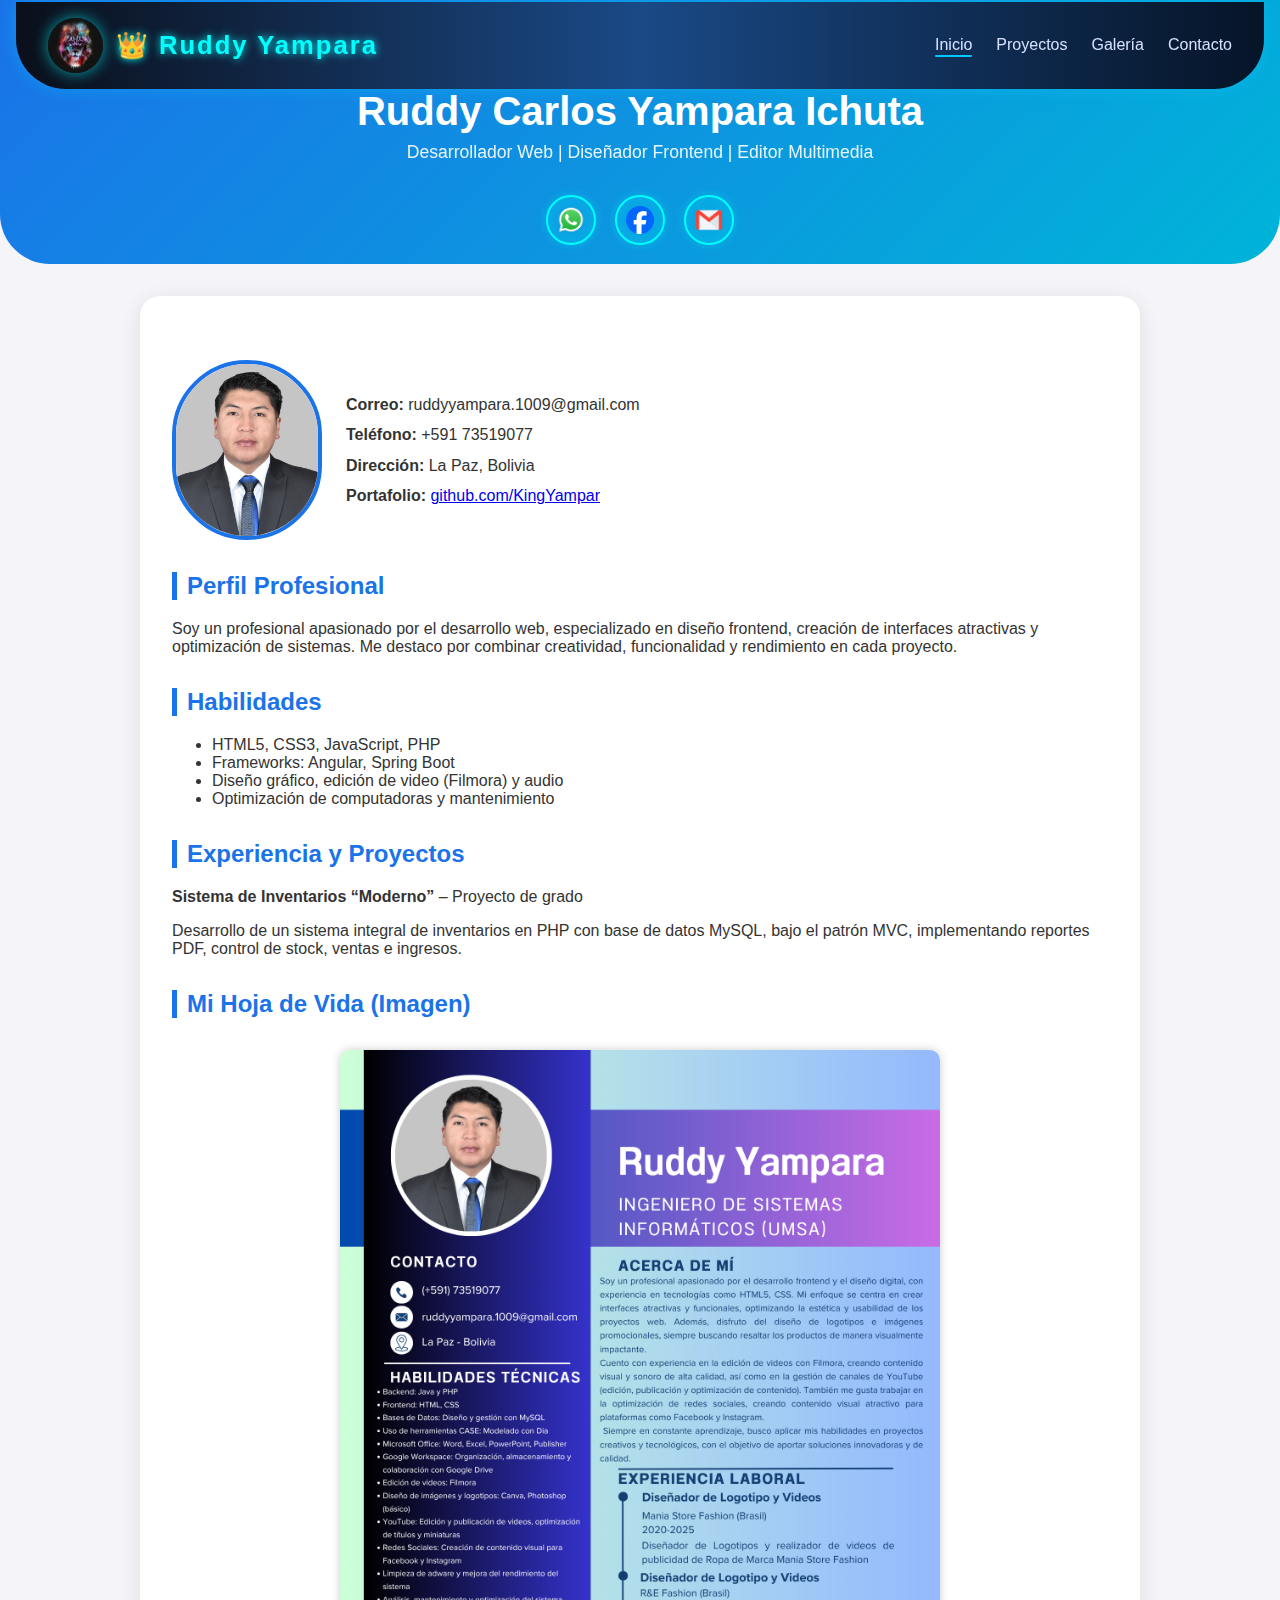
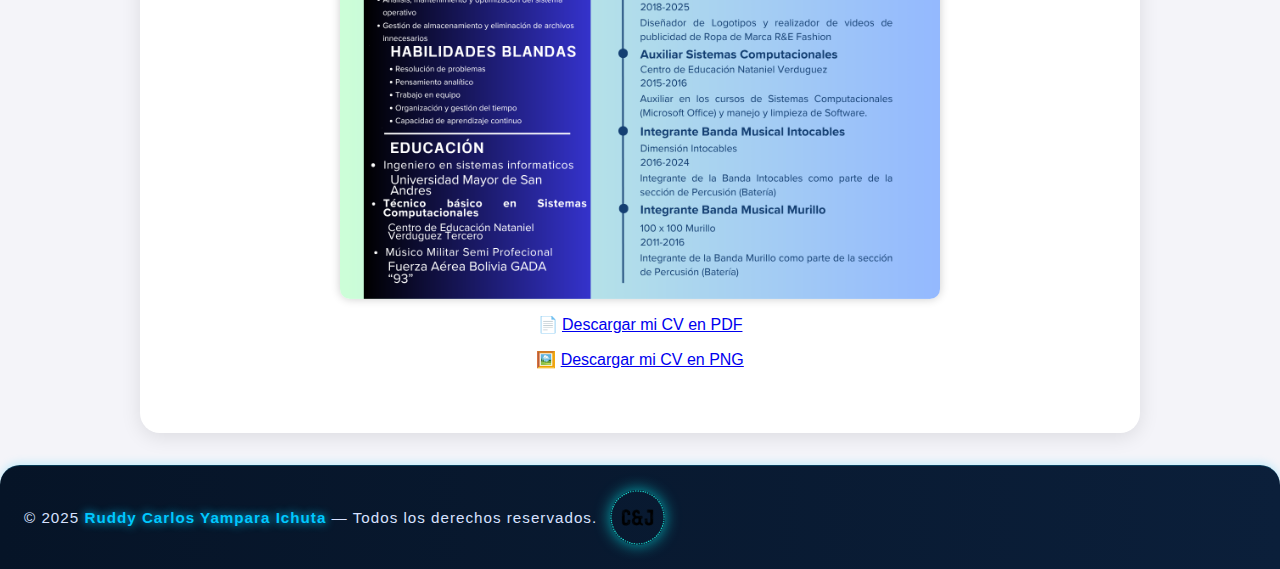
<file: index.html>
<!DOCTYPE html>
<html lang="es">

<head>
    <meta charset="UTF-8">
    <meta name="viewport" content="width=device-width, initial-scale=1.0">
    <title>Currículum Vitae - Ruddy Carlos Yampara Ichuta</title>
    <link rel="stylesheet" href="css/estilos.css">
</head>

<body>
    <header>
        <nav class="nav-futurista">
            <div class="logo">
                <img src="imagenes/logo.jpg" alt="Logo King Yampar">
                <span class="titulo">👑 Ruddy Yampara</span>
            </div>

            <ul class="menu-futurista">
                <li><a href="index.html" class="activo">Inicio</a></li>
                <li><a href="proyectos.html">Proyectos</a></li>
                <li><a href="galeria.html">Galería</a></li>
                <li><a href="contacto.html">Contacto</a></li>
            </ul>
        </nav>
        <h1>Ruddy Carlos Yampara Ichuta</h1>
        <p>Desarrollador Web | Diseñador Frontend | Editor Multimedia</p>
        <div class="contacto-header-contenedor">
            <div class="contacto-header">
                <a href="https://wa.me/qr/DS7QCDWF4ISOD1" target="_blank" title="WhatsApp">
                    <img src="imagenes/whatsapp.png" alt="WhatsApp">
                </a>
                <a href="https://www.facebook.com/profile.php?id=100078684027454" target="_blank" title="Facebook">
                    <img src="imagenes/facebook.png" alt="Facebook">
                </a>
                <a href="mailto:ruddyyampara.1009@gmail.com" title="Correo">
                    <img src="imagenes/email.png" alt="Correo">
                </a>
            </div>
        </div>
        <BR>

    </header>


    <main>
        <section class="info-personal">
            <img src="imagenes/fotomi.jpg" alt="Foto de perfil">
            <div class="info-texto">
                <p><strong>Correo:</strong> ruddyyampara.1009@gmail.com</p>
                <p><strong>Teléfono:</strong> +591 73519077</p>
                <p><strong>Dirección:</strong> La Paz, Bolivia</p>
                <p><strong>Portafolio:</strong> <a href="https://github.com/KingYampar"
                        target="_blank">github.com/KingYampar</a></p>
            </div>
        </section>

        <section>
            <h2>Perfil Profesional</h2>
            <p>
                Soy un profesional apasionado por el desarrollo web, especializado en diseño frontend,
                creación de interfaces atractivas y optimización de sistemas. Me destaco por combinar creatividad,
                funcionalidad y rendimiento en cada proyecto.
            </p>
        </section>

        <section>
            <h2>Habilidades</h2>
            <ul>
                <li>HTML5, CSS3, JavaScript, PHP</li>
                <li>Frameworks: Angular, Spring Boot</li>
                <li>Diseño gráfico, edición de video (Filmora) y audio</li>
                <li>Optimización de computadoras y mantenimiento</li>
            </ul>
        </section>

        <section>
            <h2>Experiencia y Proyectos</h2>
            <p><strong>Sistema de Inventarios “Moderno”</strong> – Proyecto de grado</p>
            <p>
                Desarrollo de un sistema integral de inventarios en PHP con base de datos MySQL,
                bajo el patrón MVC, implementando reportes PDF, control de stock, ventas e ingresos.
            </p>
        </section>

        <section>
            <h2>Mi Hoja de Vida (Imagen)</h2>
            <div class="imagen-hoja">
                <img src="imagenes/hoja.png" alt="Hoja de Vida en imagen">
            </div>
            <p style="text-align:center; margin-top: 1rem;">
                📄 <a href="documentos/CV-Ruddy-Carlos-Yampara-Ichuta.pdf" download>Descargar mi CV en PDF</a>
            </p>
            <p style="text-align:center; margin-top: 0.5rem;">
                🖼️ <a href="imagenes/hoja.png" download>Descargar mi CV en PNG</a>
            </p>
        </section>
    </main>

    <footer class="footer-futurista">
        <div class="logo">
            <p>© 2025 <span class="nombre">Ruddy Carlos Yampara Ichuta</span> — Todos los derechos reservados.</p>
            <img src="imagenes/empresa1.png" alt="Logo King Yampar">
        </div>
    </footer>

</body>


</html>
</file>
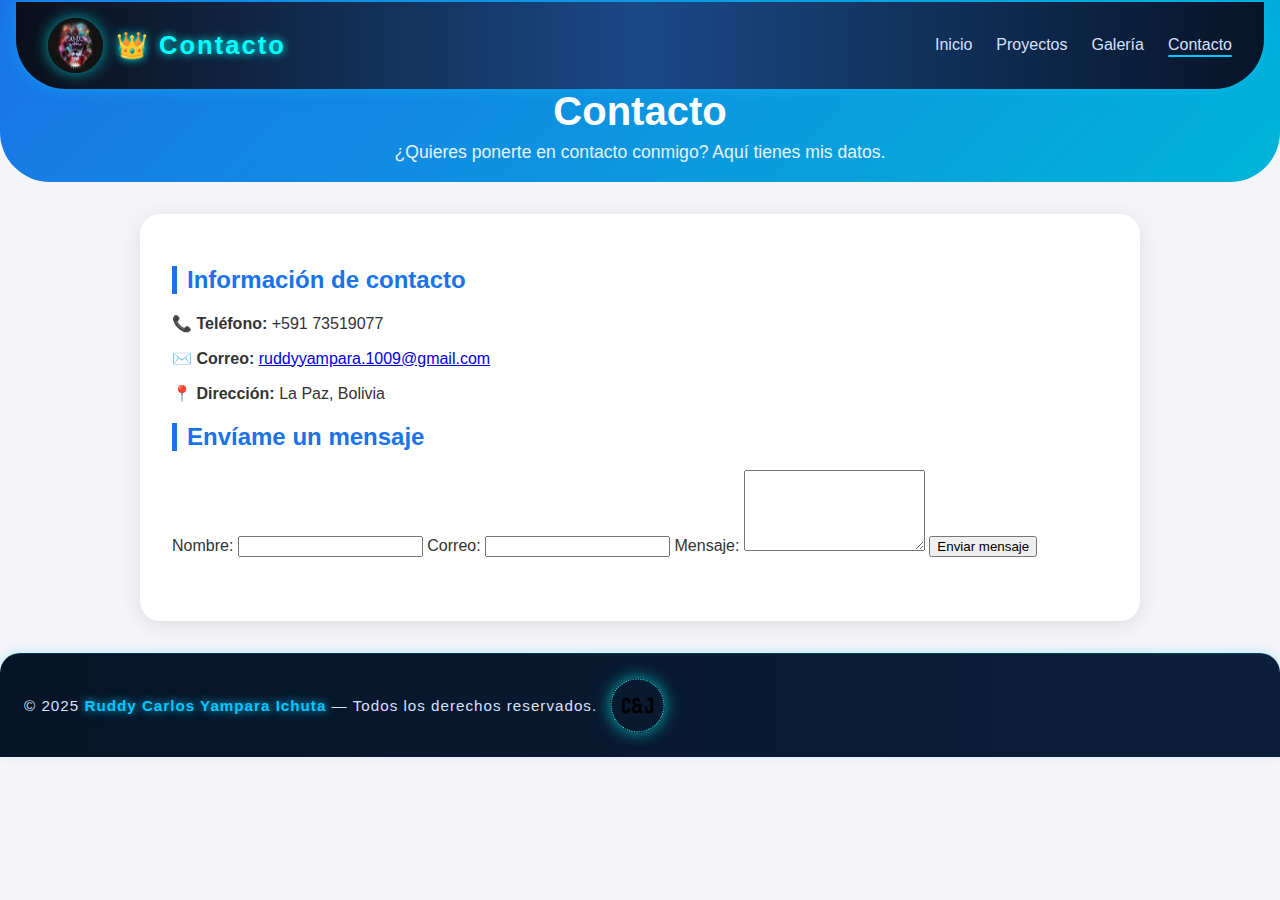
<file: contacto.html>
<!DOCTYPE html>
<html lang="es">

<head>
    <meta charset="UTF-8">
    <meta name="viewport" content="width=device-width, initial-scale=1.0">
    <title>Contacto - Ruddy Carlos Yampara Ichuta</title>
    <link rel="stylesheet" href="css/estilos.css">
</head>

<body>
    <header>
        <nav class="nav-futurista">
            <div class="logo">
                <img src="imagenes/logo.jpg" alt="Logo King Yampar">
                <span class="titulo">👑 Contacto</span>
            </div>

            <ul class="menu-futurista">
                <li><a href="index.html">Inicio</a></li>
                <li><a href="proyectos.html">Proyectos</a></li>
                <li><a href="galeria.html">Galería</a></li>
                <li><a href="contacto.html" class="activo">Contacto</a></li>
            </ul>
        </nav>
        <h1>Contacto</h1>
        <p>¿Quieres ponerte en contacto conmigo? Aquí tienes mis datos.</p>
    </header>

    <main>
        <section class="contacto">
            <h2>Información de contacto</h2>
            <p><strong>📞 Teléfono:</strong> +591 73519077</p>
            <p><strong>✉️ Correo:</strong> <a href="mailto:ruddyyampara.1009@gmail.com">ruddyyampara.1009@gmail.com</a>
            </p>
            <p><strong>📍 Dirección:</strong> La Paz, Bolivia</p>

            <h2>Envíame un mensaje</h2>
            <form action="#" method="post">
                <label for="nombre">Nombre:</label>
                <input type="text" id="nombre" name="nombre" required>

                <label for="email">Correo:</label>
                <input type="email" id="email" name="email" required>

                <label for="mensaje">Mensaje:</label>
                <textarea id="mensaje" name="mensaje" rows="5" required></textarea>

                <button type="submit">Enviar mensaje</button>
            </form>
        </section>
    </main>

    <footer class="footer-futurista">
        <div class="logo">
            <p>© 2025 <span class="nombre">Ruddy Carlos Yampara Ichuta</span> — Todos los derechos reservados.</p>
            <img src="imagenes/empresa1.png" alt="Logo King Yampar">
        </div>
    </footer>
</body>

</html>
</file>
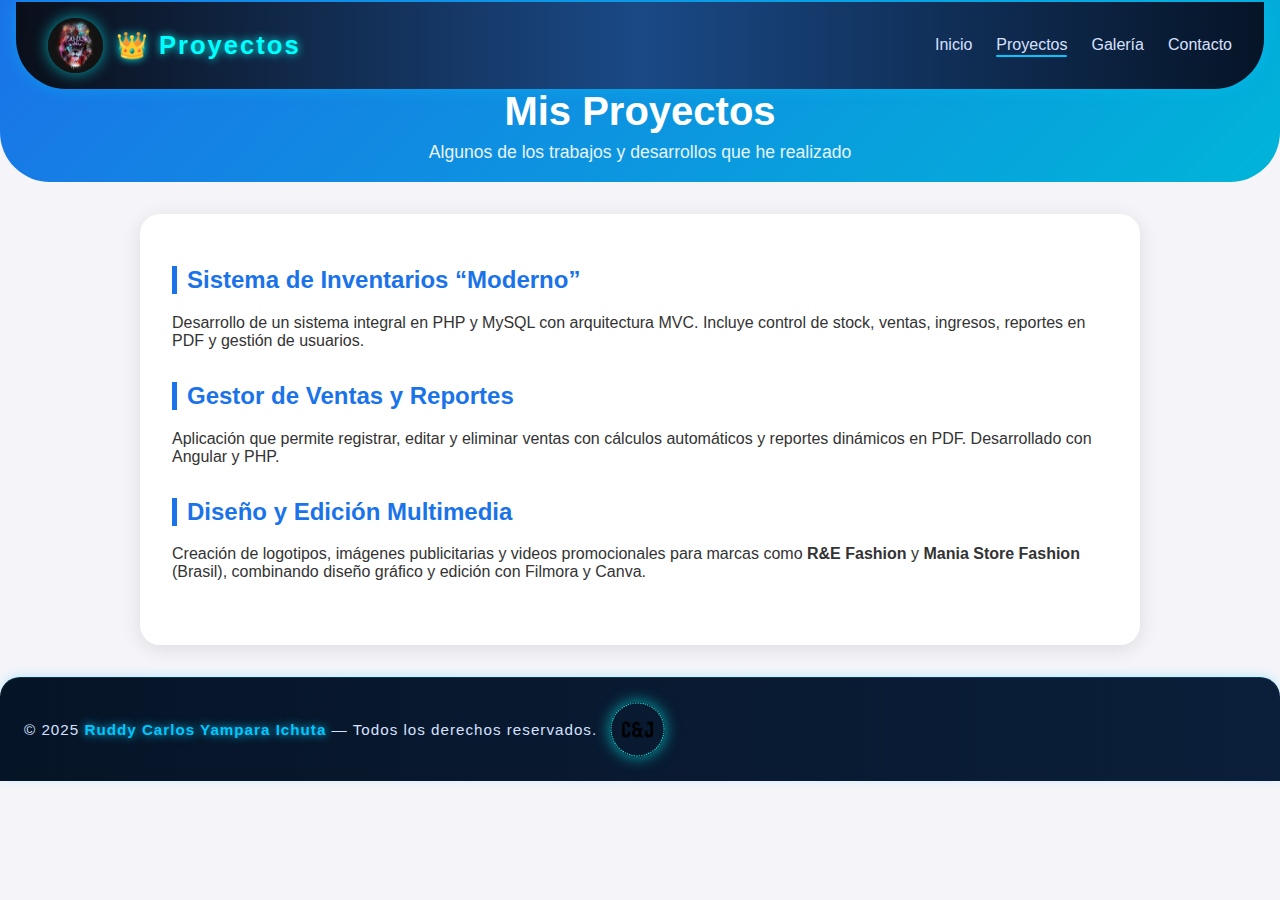
<file: proyectos.html>
<!DOCTYPE html>
<html lang="es">

<head>
    <meta charset="UTF-8">
    <meta name="viewport" content="width=device-width, initial-scale=1.0">
    <title>Proyectos - Ruddy Carlos Yampara Ichuta</title>
    <link rel="stylesheet" href="css/estilos.css">
</head>

<body>
    <header>
        <nav class="nav-futurista">
            <div class="logo">
                <img src="imagenes/logo.jpg" alt="Logo King Yampar">
                <span class="titulo">👑 Proyectos</span>
            </div>

            <ul class="menu-futurista">
                <li><a href="index.html">Inicio</a></li>
                <li><a href="proyectos.html" class="activo">Proyectos</a></li>
                <li><a href="galeria.html">Galería</a></li>
                <li><a href="contacto.html">Contacto</a></li>
            </ul>
        </nav>
        <h1>Mis Proyectos</h1>
        <p>Algunos de los trabajos y desarrollos que he realizado</p>
        
    </header>

    <main>
        <section>
            <h2>Sistema de Inventarios “Moderno”</h2>
            <p>
                Desarrollo de un sistema integral en PHP y MySQL con arquitectura MVC.
                Incluye control de stock, ventas, ingresos, reportes en PDF y gestión de usuarios.
            </p>
        </section>

        <section>
            <h2>Gestor de Ventas y Reportes</h2>
            <p>
                Aplicación que permite registrar, editar y eliminar ventas con cálculos automáticos
                y reportes dinámicos en PDF. Desarrollado con Angular y PHP.
            </p>
        </section>

        <section>
            <h2>Diseño y Edición Multimedia</h2>
            <p>
                Creación de logotipos, imágenes publicitarias y videos promocionales para
                marcas como <strong>R&E Fashion</strong> y <strong>Mania Store Fashion</strong> (Brasil),
                combinando diseño gráfico y edición con Filmora y Canva.
            </p>
        </section>
    </main>

    <footer class="footer-futurista">
        <div class="logo">
            <p>© 2025 <span class="nombre">Ruddy Carlos Yampara Ichuta</span> — Todos los derechos reservados.</p>
            <img src="imagenes/empresa1.png" alt="Logo King Yampar">
        </div>
    </footer>
</body>

</html>
</file>
<file: css/estilos.css>
* {
    box-sizing: border-box;
    font-family: "Poppins", sans-serif;
}

body {
    margin: 0;
    background: #f0f4f8;
    color: #333;
}

header {
    background: linear-gradient(135deg, #1a73e8, #00b4d8);
    color: white;
    text-align: center;
    padding: 2rem 1rem;
    border-bottom-left-radius: 50px;
    border-bottom-right-radius: 50px;
}

header h1 {
    margin: 0;
    font-size: 2.5rem;
}

header p {
    margin-top: 0.5rem;
    font-size: 1.1rem;
    opacity: 0.9;
}

main {
    max-width: 1000px;
    margin: 2rem auto;
    background: white;
    border-radius: 20px;
    box-shadow: 0 4px 20px rgba(0, 0, 0, 0.1);
    padding: 2rem;
}

section {
    margin-bottom: 2rem;
}

section h2 {
    border-left: 5px solid #1a73e8;
    padding-left: 10px;
    color: #1a73e8;
    font-size: 1.5rem;
}

.info-personal {
    display: flex;
    align-items: center;
    flex-wrap: wrap;
    gap: 20px;
}

.info-personal img {
    width: 180px;
    height: 180px;
    border-radius: 50%;
    object-fit: cover;
    border: 4px solid #1a73e8;
}

.info-texto {
    flex: 1;
}

.info-texto p {
    margin: 5px 0;
}

.imagen-hoja {
    text-align: center;
    margin-top: 2rem;
}

.imagen-hoja img {
    max-width: 90%;
    height: auto;
    border-radius: 10px;
    box-shadow: 0 4px 15px rgba(0,0,0,0.2);
}

footer {
    text-align: center;
    background: #1a73e8;
    color: white;
    padding: 1rem;
    border-top-left-radius: 20px;
    border-top-right-radius: 20px;
}

@media (max-width: 600px) {
    .info-personal {
        flex-direction: column;
        text-align: center;
    }
}
body {
    font-family: Arial, sans-serif;
    margin: 0;
    padding: 0;
    background-color: #f4f4f9;
    color: #333;
}

/* ====== NAV ====== */
nav {
    background-color: #222;
    padding: 10px 0;
}

.menu {
    display: flex;
    justify-content: center;
    list-style: none;
    margin: 0;
    padding: 0;
}

.menu li {
    margin: 0 15px;
}

.menu a {
    text-decoration: none;
    color: #f4f4f4;
    font-weight: bold;
    padding: 8px 15px;
    border-radius: 8px;
    transition: 0.3s;
}

.menu a:hover,
.menu a.activo {
    background-color: #f39c12;
    color: white;
}

/* ====== HEADER ====== */
header {
    text-align: center;
    padding: 0.1rem 1rem;
}

/* ====== INFO PERSONAL ====== */
.info-personal {
    display: flex;
    align-items: center;
    justify-content: center;
    gap: 1.5rem;
    flex-wrap: wrap;
    margin: 2rem 0;
}

.info-personal img {
    width: 150px;
    border-radius: 100px;
}

.info-texto {
    line-height: 1.6;
}

/* ====== IMAGEN CV ====== */
.imagen-hoja img {
    display: block;
    margin: 1rem auto;
    width: 80%;
    max-width: 600px;
    border-radius: 10px;
    box-shadow: 0 0 10px rgba(0,0,0,0.2);
}

/* ====== FOOTER ====== */
footer {
    text-align: center;
    padding: 1rem;
    background-color: #222;
    color: #f4f4f4;
}

.galeria {
    display: grid;
    grid-template-columns: repeat(auto-fit, minmax(250px, 1fr));
    gap: 1rem;
    padding: 1rem;
}

.galeria img {
    width: 100%;
    border-radius: 12px;
    box-shadow: 0 0 10px rgba(0,0,0,0.3);
    transition: transform 0.3s;
}

.galeria img:hover {
    transform: scale(1.05);
}



/* ===== NAV FUTURISTA ===== */
.nav-futurista {
    background: linear-gradient(90deg, #0a0f1a, #1a4986, #061427);
    box-shadow: 0 0 15px #00c8ff66;
    display: flex;
    align-items: center;
    justify-content: space-between;
    padding: 1rem 2rem;
    position: sticky;
    top: 0;
    border-bottom-left-radius: 50px;
    border-bottom-right-radius: 50px;
}



.brillo {
    text-shadow: 0 0 10px #00c8ff, 0 0 20px #00c8ff;
}

.menu-futurista {
    list-style: none;
    display: flex;
    gap: 1.5rem;
    margin: 0;
    padding: 0;
}

.menu-futurista li a {
    text-decoration: none;
    color: #d7e1ff;
    font-weight: 500;
    transition: all 0.3s ease;
    position: relative;
}

.menu-futurista li a::after {
    content: "";
    position: absolute;
    width: 0;
    height: 2px;
    left: 50%;
    bottom: -4px;
    background: #00c8ff;
    transition: all 0.3s ease;
    border-radius: 2px;
}

.menu-futurista li a:hover::after,
.menu-futurista li a.activo::after {
    width: 100%;
    left: 0;
}

.menu-futurista li a:hover {
    color: #00c8ff;
    text-shadow: 0 0 10px #00c8ff;
}

/* ===== FOOTER FUTURISTA ===== */
.footer-futurista {
    background: linear-gradient(90deg, #061427, #0b1f3a);
    text-align: center;
    padding: 1.5rem;
    color: #d7e1ff;
    font-size: 0.95rem;
    border-top: 1px solid #00c8ff33;
    box-shadow: 0 -2px 10px #00c8ff33;
    margin-top: 2rem;
}

.footer-futurista .nombre {
    color: #00c8ff;
    font-weight: bold;
    text-shadow: 0 0 10px #00c8ff;
}

.footer-futurista p {
    margin: 0;
    letter-spacing: 1px;
}



/* ===== Header Futurista ===== */


.logo {
    display: flex;
    align-items: center;
    gap: 0.8rem;
}

.logo img {
    width: 55px;
    height: 55px;
    object-fit: cover;
    border-radius: 50%;
    box-shadow: 0 0 15px #00ffffa0;
    animation: pulso 3s infinite;
}

.logo .titulo {
    font-size: 1.6rem;
    font-weight: bold;
    color: #00ffff;
    letter-spacing: 2px;
    text-shadow: 0 0 8px #00ffff;
}

@keyframes pulso {
    0%, 100% {
        transform: scale(1);
        box-shadow: 0 0 10px #00ffffa0;
    }
    50% {
        transform: scale(1.08);
        box-shadow: 0 0 25px #00ffffc0;
    }
}

/* ===== Navegación ===== */





/* ===== Footer Futurista ===== */
/* ===== Contenedor centrado ===== */
.contacto-header-contenedor {
    display: flex;
    flex-direction: column; /* íconos arriba, imágenes abajo */
    align-items: center; /* centrar horizontalmente */
    gap: 1.5rem; /* espacio entre íconos y imágenes */
    margin-top: 2rem;
}

/* ===== Íconos de contacto ===== */
.contacto-header {
    display: flex;
    gap: 1.2rem;
    justify-content: center; /* centrado horizontal */
    align-items: center;
}

.contacto-header a {
    display: inline-flex;
    align-items: center;
    justify-content: center;
    width: 50px;
    height: 50px;
    border-radius: 50%;
    background: rgba(0, 255, 255, 0.1);
    border: 2px solid #00ffff;
    box-shadow: 0 0 10px #00ffff55, 0 0 20px #00ffff33 inset;
    transition: all 0.4s ease;
    animation: glowFuturo 2s infinite alternate;
}

.contacto-header a img {
    width: 28px;
    height: 28px;
    transition: transform 0.4s, filter 0.4s;
}

.contacto-header a:hover {
    transform: scale(1.25) rotate(-10deg);
    box-shadow: 0 0 20px #00ffff, 0 0 40px #00ffffaa inset, 0 0 60px #00ffff66;
    background: rgba(0, 255, 255, 0.2);
}

.contacto-header a:hover img {
    transform: scale(1.15);
    filter: drop-shadow(0 0 15px #00ffff);
}

/* ===== Animación de brillo suave ===== */
@keyframes glowFuturo {
    0% { box-shadow: 0 0 10px #00ffff55; }
    50% { box-shadow: 0 0 25px #00ffffaa; }
    100% { box-shadow: 0 0 10px #00ffff55; }
}



/* ===== Responsivo ===== */
@media screen and (max-width: 768px) {
    .contacto-header a {
        width: 40px;
        height: 40px;
    }

    .contacto-header a img {
        width: 22px;
        height: 22px;
    }

}
</file>
